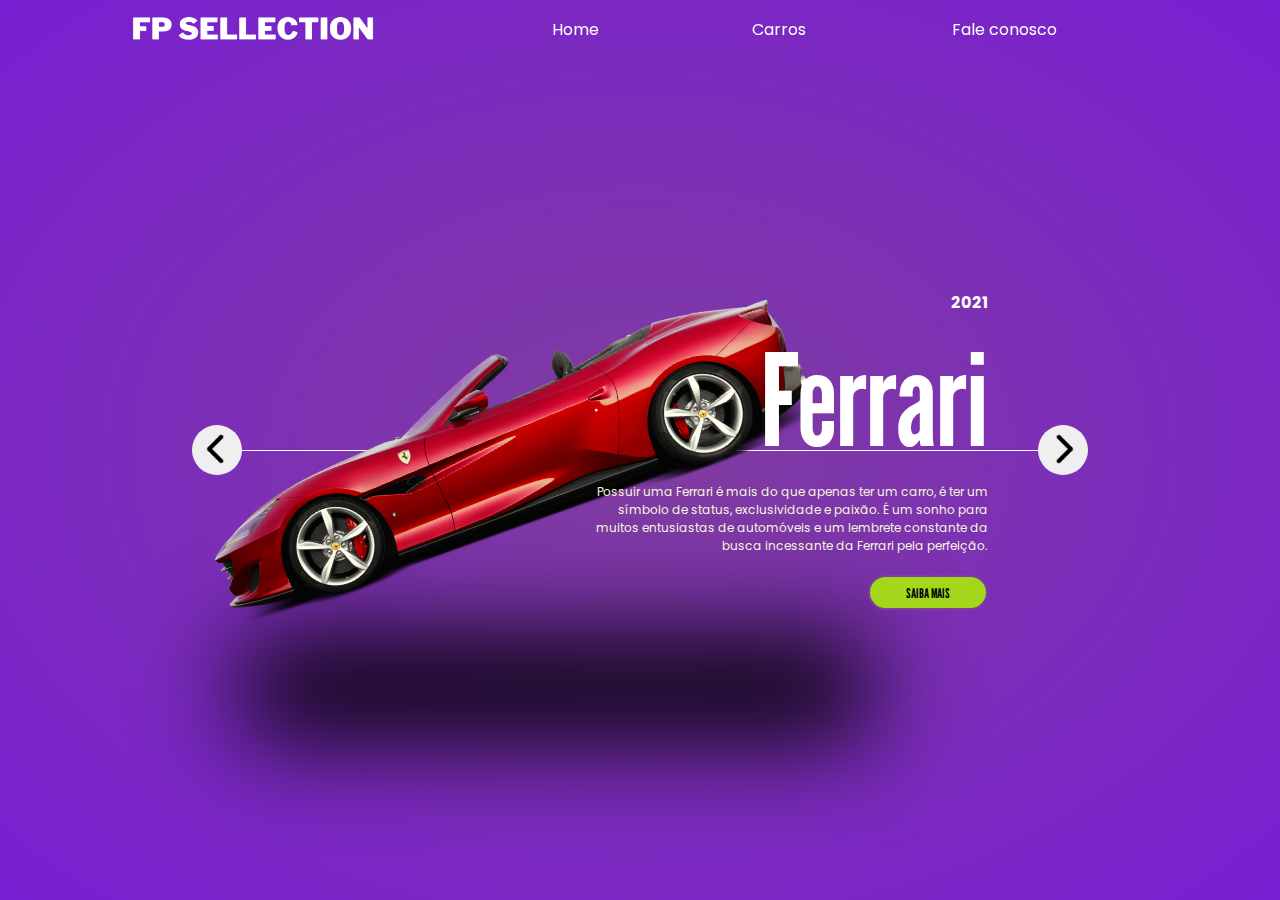
<file: index.html>
<!DOCTYPE html>
<html lang="pt-br">

<head>
    <meta charset="UTF-8">
    <meta name="viewport" content="width=device-width, initial-scale=1.0">
    <link rel="preconnect" href="https://fonts.googleapis.com">
    <link rel="preconnect" href="https://fonts.gstatic.com" crossorigin>
    <link
        href="https://fonts.googleapis.com/css2?family=Poppins:ital,wght@0,100;0,200;0,300;0,400;0,500;0,600;0,700;0,800;0,900;1,100;1,200;1,300;1,400;1,500;1,600;1,700;1,800;1,900&display=swap"
        rel="stylesheet">
    <link rel="preconnect" href="https://fonts.googleapis.com">
    <link rel="preconnect" href="https://fonts.gstatic.com" crossorigin>
    <link
        href="https://fonts.googleapis.com/css2?family=League+Gothic&family=Poppins:ital,wght@0,100;0,200;0,300;0,400;0,500;0,600;0,700;0,800;0,900;1,100;1,200;1,300;1,400;1,500;1,600;1,700;1,800;1,900&display=swap"
        rel="stylesheet">
    <title>FP Sellection</title>
    <link rel="stylesheet" href="style.css">

</head>

<body>
    <header>
        <img src="./img/logo.png" alt="">
        <nav>
            <ul>
                <li>Home</li>
                <li>Carros</li>
                <li>Fale conosco</li>
            </ul>
        </nav>
    </header>

    <section class="container">
        <div class="list">

            <div class="item active">
                <div class="car-img">
                    <img src="./img/2.png" alt="imagem carro">
                </div>

                <div class="content">
                    <p class="car-info">2021</p>
                    <h2>Ferrari</h2>
                    <p class="description">Possuir uma Ferrari é mais do que apenas ter um carro, é ter um símbolo de
                        status, exclusividade e paixão. É um sonho para muitos entusiastas de automóveis e um lembrete
                        constante da busca incessante da Ferrari pela perfeição.

                    </p>
                    <button class="information">Saiba Mais</button>
                </div>
            </div>

            <div class="item">
                <div class="car-img">
                    <img src="./img/1.png" alt="imagem carro">
                </div>

                <div class="content">
                    <p class="car-info">2021</p>
                    <h2>Porsche</h2>
                    <p class="description">Mais do que carros, a Porsche representa um estilo de vida, um sonho que se
                        torna realidade na garagem de entusiastas apaixonados por velocidade, exclusividade e a emoção
                        de dirigir um carro fora do comum.</p>
                    <button class="information">Saiba Mais</button>
                </div>
            </div>

            <div class="item">
                <div class="car-img">
                    <img src="./img/3.png" alt="imagem carro">
                </div>

                <div class="content">
                    <p class="car-info">2022</p>
                    <h2>Lamborghini</h2>
                    <p class="description">Se você busca um carro que defina sua personalidade e te faça se sentir
                        único, um Lamborghini certamente estará na sua lista de desejos. Seus carros são símbolos de
                        status e exclusividade, atraindo entusiastas por todo o mundo.</p>
                    <button class="information">Saiba Mais</button>
                </div>
            </div>


        </div>



        <div class="arrows">
            <button id="prev"><img src="./img/arrow.png" alt="seta esquerda"></button>
            <button id="next"><img src="./img/arrow.png" alt="seta direita"></button>

        </div>







    </section>

    <script src="script.js"></script>

</body>

</html>
</file>
<file: style.css>
* {
    margin: 0;
    padding: 0;
    box-sizing: border-box;
    list-style: none;
    font-family: "Poppins", sans-serif;
}

body {
    background-color: #000;
    color: #fff;
    font-size: 16px;
    overflow: hidden;
}

header {
    position: fixed;
    width: 80vw;
    left: 50%;
    transform: translateX(-50%);
    display: grid;
    align-items: center;
    grid-template-columns: 1fr 600px;
    gap: 50px;
    z-index: 2;
    cursor: pointer;

    & img {
        width: 250px;
    }

    & nav {
        & ul {
            display: grid;
            grid-template-columns: repeat(3, 200px);

        }
    }
}

section {
    background-image: radial-gradient(#7f3d9e, #791fd3);
    height: 100vh;
    position: relative;

    & .list {
        width: 70vw;
        margin: auto;
        height: 100%;
        position: relative;

        & .item {
            position: absolute;
            inset: 0;

            & .car-img {
                position: absolute;
                top: 50%;
                transform: translateY(-50%);
                width: 70%;

                & img {
                    width: 100%;
                    transform: rotate(-25deg);
                }

                &::before{
                    content: '';
                    position: absolute;
                    background-color: #000;
                    width: 100%;
                    height: 100px;
                    top: 150%;
                    left: 50px;
                    border: 50%;
                    filter: blur(50px);
                }

            }

            & .content {
                position: absolute;
                right: 100px;
                width: 70%;
                display: flex;
                height: 100%;
                flex-direction: column;
                justify-content: center;
                align-items: end;
                gap: 20px;

                & .car-info {
                    font-weight: bold;
                }

                & h2 {
                    font-size: 8em;
                    line-height: 1em;
                    font-family: "League Gothic", sans-serif;


                }

                & .description {
                    color: beige;
                    font-size: 12px;
                    text-align: right;
                    max-width: 400px;
                }

                & .information {
                    border-radius: 30px;
                    height: 35px;
                    width: 120px;
                    text-transform: uppercase;
                    border: 2px solid #7f3d9e;
                    background-color: #a2d71b;
                    color: #000;
                    cursor: pointer;
                    font-weight: bold;
                    font-family: "League Gothic", sans-serif;
                  
                }
               

            }


        }

        &::before {
            content: '';
            position: absolute;
            height: 200px;
            width: 100%;
            top: 50%;
            border-top: 1px solid #fff;
        }

    }

    .arrows {
        width: 70vw;
        position: absolute;
        top: 50%;
        left: 50%;
        transform: translate(-50%, -25px);
        display: flex;
        justify-content: space-between;

        & button:nth-child(1) {
            & img {
                transform: scale(-1);
            }
        }

        & button {
            top: 60%;
            width: 50px;
            height: 50px;
            border-radius: 50%;
            border: none;
            cursor: pointer;

            & img {
                width: 30px;
                margin-top: 4px;
            }

            &:hover {
                background-color: #a2d71b;
            }

        }
    }


    

}

section {

    & .list {
        --calculation: 1;

        & .item {
            transform: translateX(calc(100vw * var(--calculation)));
            transition: 0.5s;
            opacity: 0;

            & .car-img {

                & img {
                    transform: rotate(0);
                    transition: 0.5s;
                    transition-delay: 0.3s;
                }
            }

            & .content {

                & .car-info,
                h2,
                .description,
                .information {
                    transform: translateX(calc(200px * var(--calculation)));
                    transition: 0.7s;
                    transition-delay: 0.3s;
                    opacity: 0;

                }

                & h2 {
                    transition-delay: 0.5s;
                }

                & .description {
                    transition-delay: 0.7s;
                }

                & .information {
                    transition-delay: 0.9s;

                }

            }

        }

        & .active {
            transform: translateX(0);
            transition: 0.5s;
            opacity: 1;

            & .car-img {
                & img {
                    transform: rotate(-20deg);

                }
            }

            & .content {

                & .car-info,
                h2,
                .description,
                .information {
                    transform: translateX(0);
                    opacity: 1;
                }
            }
        }
    }
}
</file>
